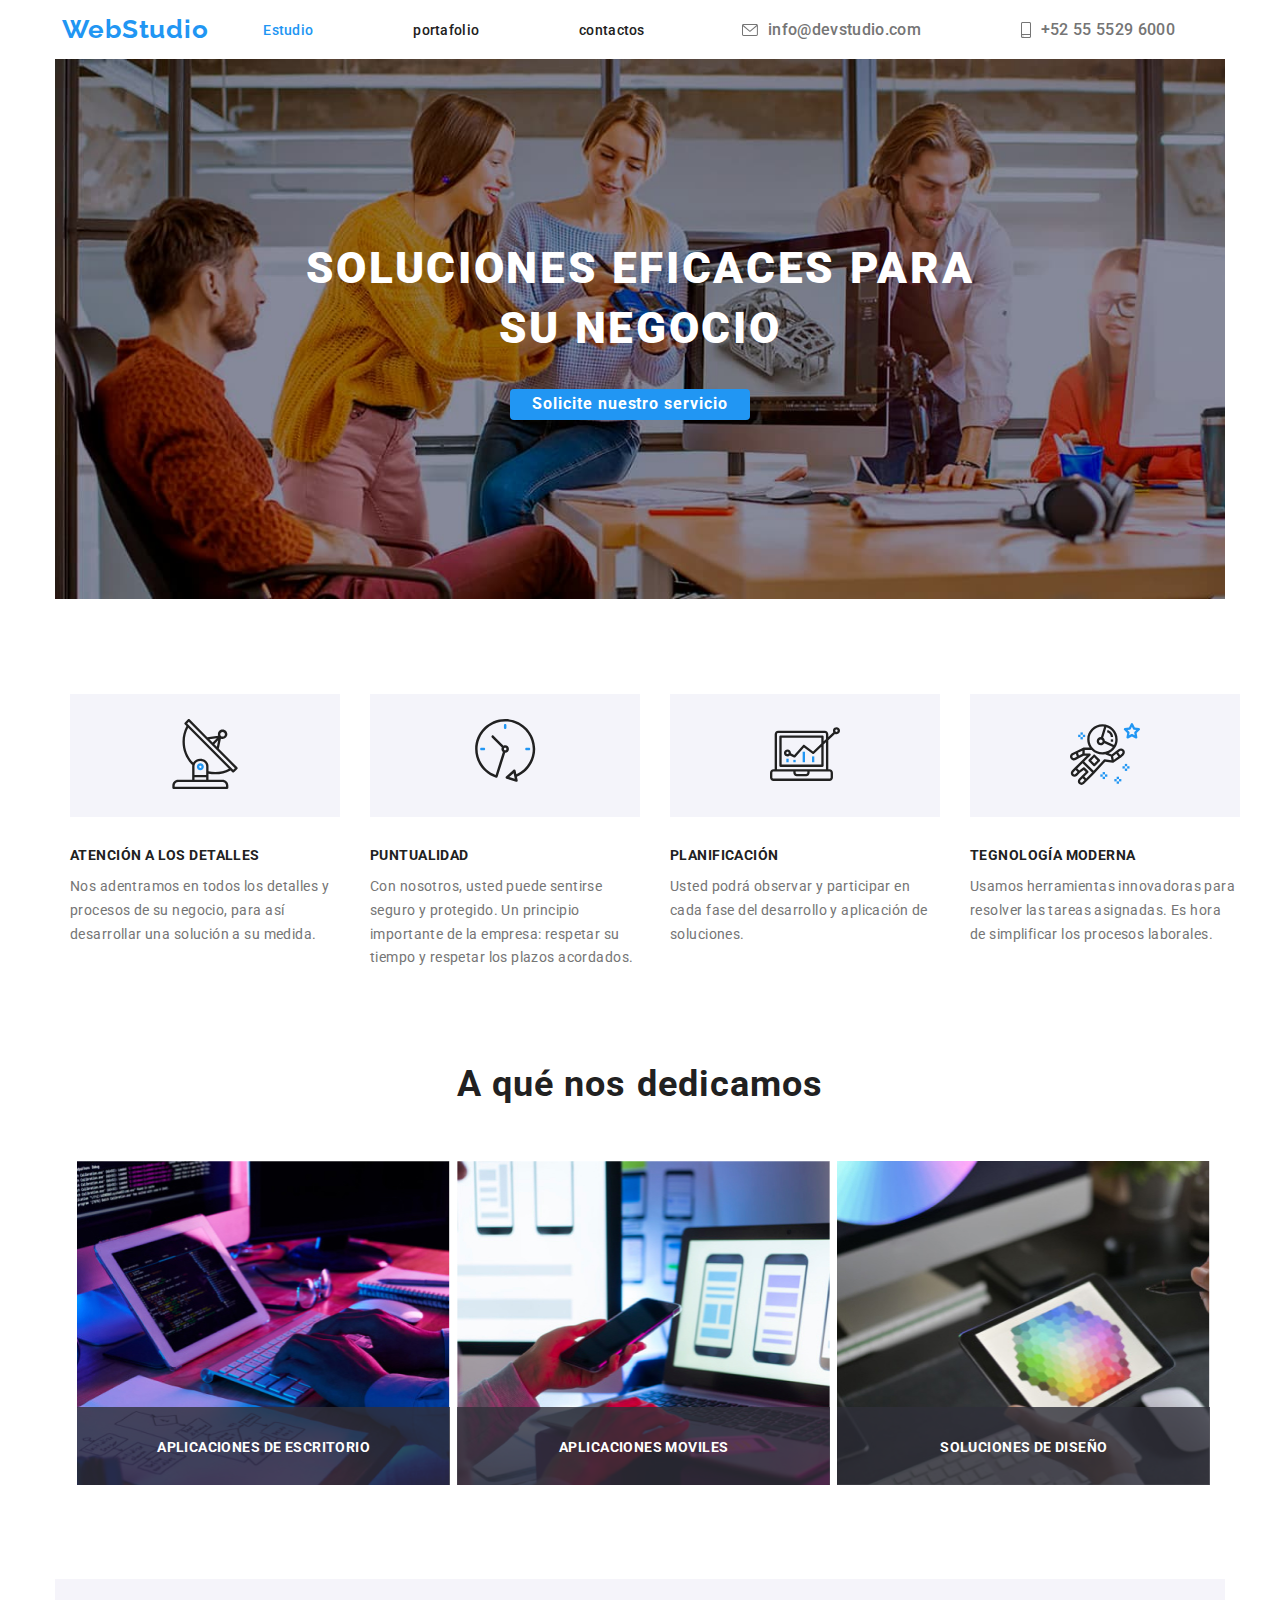
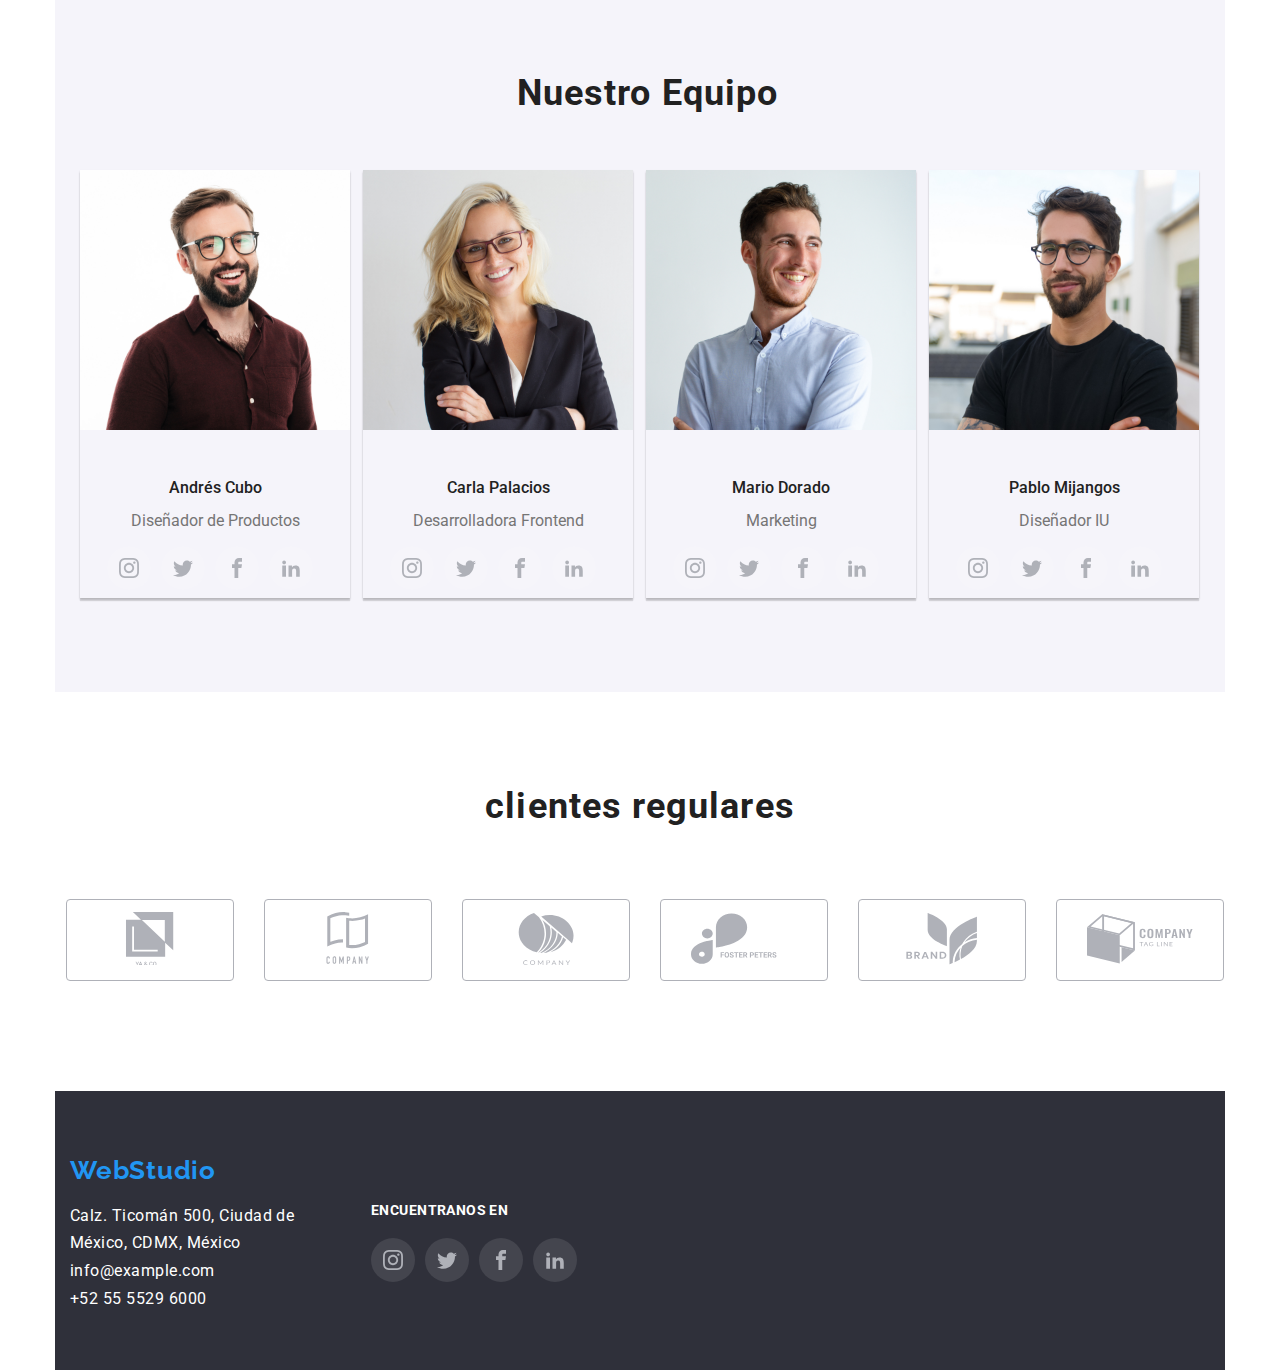
<file: index.html>
<!DOCTYPE html>
<html lang="en">
  <head>
    <meta charset="UTF-8" />
    <meta http-equiv="X-UA-Compatible" content="IE=edge" />
    <meta name="viewport" content="width=device-width, initial-scale=1.0" />
    <title>Document</title>
    <link rel="stylesheet" href="./css/modern-normalize.css" />
    <link rel="stylesheet" href="./css/styles.css" />
    <link rel="preconnect" href="https://fonts.gstatic.com" crossorigin />
    <link
      href="https://fonts.googleapis.com/css2?family=Raleway:wght@100;200;300;400;500;600;700;900&family=Roboto:wght@100;300;400;500;700;900&display=swap"
      rel="stylesheet"
    />
  </head>
  <body>
    <div class="container">
      <header class="encabezado">
        <a class="logo" href="#">WebStudio</a>
        <nav class="menu">
          <ul class="list">
            <li id="current">
              <a class="link current" href="./index.html">Estudio</a>
            </li>
            <li>
              <a class="link portafolio" href="./portafolio.html">portafolio</a>
            </li>
            <li>
              <a class="link contacts" href="./contactos">contactos</a>
            </li>
          </ul>
        </nav>
        <ul class="list">
          <li>
            <a class="link-contacts" href="mailto:info@devstudio.com">
              <svg class="icons-head" width="16" height="12">
                <use href="./images/icons.svg#icon-mail"></use>
              </svg>
              info@devstudio.com</a
            >
          </li>
          <li>
            <a class="link-contacts" href="tel:+52 55 5529 6000">
              <svg class="icons-head" width="10" height="16">
                <use href="./images/icons.svg#icon-cell"></use>
              </svg>
              +52 55 5529 6000
            </a>
          </li>
        </ul>
      </header>
      <main>
        <section class="hero">
          <h1 class="title">SOLUCIONES EFICACES PARA SU NEGOCIO</h1>
          <button class="button" type="button">
            Solicite nuestro servicio
          </button>
        </section>
        <section class="preferencia">
          <ul>
            <li class="titles-principal">
              <div class="img-vectores">
                <svg class="icono-principal" width="70" height="70">
                  <use href="./images/icons.svg#icon-antena"></use>
                </svg>
              </div>
              <h2 class="contenido">ATENCIÓN A LOS DETALLES</h2>
              <p class="text">
                Nos adentramos en todos los detalles y procesos de su negocio,
                para así desarrollar una solución a su medida.
              </p>
            </li>
            <li class="titles-principal">
              <div class="img-vectores">
                <svg class="icono-principal" width="70" height="70">
                  <use href="./images/icons.svg#icon-reloj"></use>
                </svg>
              </div>
              <h2 class="contenido">PUNTUALIDAD</h2>
              <p class="text">
                Con nosotros, usted puede sentirse seguro y protegido. Un
                principio importante de la empresa: respetar su tiempo y
                respetar los plazos acordados.
              </p>
            </li>
            <li class="titles-principal">
              <div class="img-vectores">
                <svg class="icono-principal" width="70" height="70">
                  <use href="./images/icons.svg#icon-diagrama"></use>
                </svg>
              </div>
              <h2 class="contenido">PLANIFICACIÓN</h2>
              <p class="text">
                Usted podrá observar y participar en cada fase del desarrollo y
                aplicación de soluciones.
              </p>
            </li>
            <li class="titles-principal">
              <div class="img-vectores">
                <svg class="icono-principal" width="70" height="70">
                  <use href="./images/icons.svg#icon-astronauta"></use>
                </svg>
              </div>
              <h2 class="contenido">TEGNOLOGÍA MODERNA</h2>
              <p class="text">
                Usamos herramientas innovadoras para resolver las tareas
                asignadas. Es hora de simplificar los procesos laborales.
              </p>
            </li>
          </ul>
        </section>
        <section class="image-inicio">
          <h2 class="section-we-dedicate">A qué nos dedicamos</h2>
          <ul class="img-dedicate">
            <li class="img-li">
              <img
                class="cont-index"
                src="./images/image.jpg"
                alt="foto"
                width="373"
              />
              <p>APLICACIONES DE ESCRITORIO</p>
            </li>
            <li class="img-li">
              <img
                class="cont-index"
                src="./images/image1.jpg"
                alt="foto portatil"
                width="373"
              />
              <p>APLICACIONES MOVILES</p>
            </li>
            <li class="img-li">
              <img
                class="cont-index"
                src="./images/image2.jpg"
                alt="foto hexagono"
                width="373"
              />
              <p>SOLUCIONES DE DISEÑO</p>
            </li>
          </ul>
        </section>
        <section class="equipo">
          <h2 class="team">Nuestro Equipo</h2>
          <ul class="fondo">
            <li class="lista">
              <img
                class="img-index"
                src="./images/andres.jpg"
                alt="foto andres"
                width="270px"
              />
              <h3 class="name">Andrés Cubo</h3>
              <p class="ocupation">Diseñador de Productos</p>
              <div class="contenedor-icons">
                <a class="icons-team" href="">
                  <svg class="logos-redes" width="20" height="20">
                    <use href="./images/icons.svg#icon-instagram"></use>
                  </svg>
                </a>
                <a class="icons-team" href="">
                  <svg class="logos-redes" width="20" height="20">
                    <use href="./images/icons.svg#icon-twitter"></use>
                  </svg>
                </a>
                <a class="icons-team" href="">
                  <svg class="logos-redes" width="20" height="20">
                    <use href="./images/icons.svg#icon-facebook"></use>
                  </svg>
                </a>
                <a class="icons-team" href="">
                  <svg class="logos-redes" width="20" height="20">
                    <use href="./images/icons.svg#icon-linkedin"></use>
                  </svg>
                </a>
              </div>
            </li>
            <li class="lista">
              <img
                class="img-index"
                src="./images/carla.jpg"
                alt="foto carla"
                width="270px"
              />
              <h3 class="name">Carla Palacios</h3>
              <p class="ocupation">Desarrolladora Frontend</p>
              <div class="contenedor-icons">
                <a class="icons-team" href="">
                  <svg class="logos-redes" width="20" height="20">
                    <use href="./images/icons.svg#icon-instagram"></use>
                  </svg>
                </a>
                <a class="icons-team" href="">
                  <svg class="logos-redes" width="20" height="20">
                    <use href="./images/icons.svg#icon-twitter"></use>
                  </svg>
                </a>
                <a class="icons-team" href="">
                  <svg class="logos-redes" width="20" height="20">
                    <use href="./images/icons.svg#icon-facebook"></use>
                  </svg>
                </a>
                <a class="icons-team" href="">
                  <svg class="logos-redes" width="20" height="20">
                    <use href="./images/icons.svg#icon-linkedin"></use>
                  </svg>
                </a>
              </div>
            </li>
            <li class="lista">
              <img
                class="img-index"
                src="./images/mario.jpg"
                alt="foto mario"
                width="270px"
              />
              <h3 class="name">Mario Dorado</h3>
              <p class="ocupation">Marketing</p>
              <div class="contenedor-icons">
                <a class="icons-team" href="">
                  <svg class="logos-redes" width="20" height="20">
                    <use href="./images/icons.svg#icon-instagram"></use>
                  </svg>
                </a>
                <a class="icons-team" href="">
                  <svg class="logos-redes" width="20" height="20">
                    <use href="./images/icons.svg#icon-twitter"></use>
                  </svg>
                </a>
                <a class="icons-team" href="">
                  <svg class="logos-redes" width="20" height="20">
                    <use href="./images/icons.svg#icon-facebook"></use>
                  </svg>
                </a>
                <a class="icons-team" href="">
                  <svg class="logos-redes" width="20" height="20">
                    <use href="./images/icons.svg#icon-linkedin"></use>
                  </svg>
                </a>
              </div>
            </li>
            <li class="lista">
              <img
                class="img-index"
                src="./images/pablo.jpg"
                alt="foto pablo"
                width="270px"
              />
              <h3 class="name">Pablo Mijangos</h3>
              <p class="ocupation">Diseñador IU</p>
              <div class="contenedor-icons">
                <a class="icons-team" href="">
                  <svg class="logos-redes" width="20" height="20">
                    <use href="./images/icons.svg#icon-instagram"></use>
                  </svg>
                </a>
                <a class="icons-team" href="">
                  <svg class="logos-redes" width="20" height="20">
                    <use href="./images/icons.svg#icon-twitter"></use>
                  </svg>
                </a>
                <a class="icons-team" href="">
                  <svg class="logos-redes" width="20" height="20">
                    <use href="./images/icons.svg#icon-facebook"></use>
                  </svg>
                </a>
                <a class="icons-team" href="">
                  <svg class="logos-redes" width="20" height="20">
                    <use href="./images/icons.svg#icon-linkedin"></use>
                  </svg>
                </a>
              </div>
            </li>
          </ul>
        </section>
        <section class="regulares">
          <h3 class="r-clientes">clientes regulares</h3>
          <ul class="container-clientes">
            <li class="clientes">
              <a>
                <svg class="icon-clients" width="106" height="53">
                  <use href="./images/icons.svg#icon-cliente-1"></use>
                </svg>
              </a>
            </li>
            <li class="clientes">
              <a>
                <svg class="icon-clients" width="106" height="53">
                  <use href="./images/icons.svg#icon-cliente-2"></use>
                </svg>
              </a>
            </li>
            <li class="clientes">
              <a>
                <svg class="icon-clients" width="106" height="53">
                  <use href="./images/icons.svg#icon-cliente-3"></use>
                </svg>
              </a>
            </li>
            <li class="clientes">
              <a>
                <svg class="icon-clients" width="106" height="53">
                  <use href="./images/icons.svg#icon-cliente-4"></use>
                </svg>
              </a>
            </li>
            <li class="clientes">
              <a>
                <svg class="icon-clients" width="106" height="53">
                  <use href="./images/icons.svg#icon-cliente-5"></use>
                </svg>
              </a>
            </li>
            <li class="clientes">
              <a>
                <svg class="icon-clients" width="106" height="53">
                  <use href="./images/icons.svg#icon-cliente-6"></use>
                </svg>
              </a>
            </li>
          </ul>
        </section>
      </main>
      <footer>
        <div class="footer-container">
          <div class="container-address">
            <a class="logo" href="#">WebStudio</a>
            <address>
              <ul class="list-footer">
                <li>
                  <a
                    class="information"
                    href="#"
                    target="_blank"
                    rel="noopener noreferrer"
                    >Calz. Ticomán 500, Ciudad de México, CDMX, México</a
                  >
                </li>
                <li>
                  <a class="information" href="mailto:info@example.com"
                    >info@example.com</a
                  >
                </li>
                <li>
                  <a class="information" href="tel:+52 55 5529 6000 "
                    >+52 55 5529 6000
                  </a>
                </li>
              </ul>
            </address>
          </div>
          <div class="social-footer">
            <h3 class="title-footer">ENCUENTRANOS EN</h3>
            <div class="pie-pag">
              <a class="icon-footer">
                <svg class="red-social" width="20" height="20">
                  <use href="./images/icons.svg#icon-instagram"></use>
                </svg>
              </a>
              <a class="icon-footer">
                <svg class="red-social" width="20" height="20">
                  <use href="./images/icons.svg#icon-twitter"></use>
                </svg>
              </a>
              <a class="icon-footer">
                <svg class="red-social" width="20" height="20">
                  <use href="./images/icons.svg#icon-facebook"></use>
                </svg>
              </a>
              <a class="icon-footer">
                <svg class="red-social" width="20" height="20">
                  <use href="./images/icons.svg#icon-linkedin"></use>
                </svg>
              </a>
            </div>
          </div>
        </div>
      </footer>
    </div>
  </body>
</html>
</file>
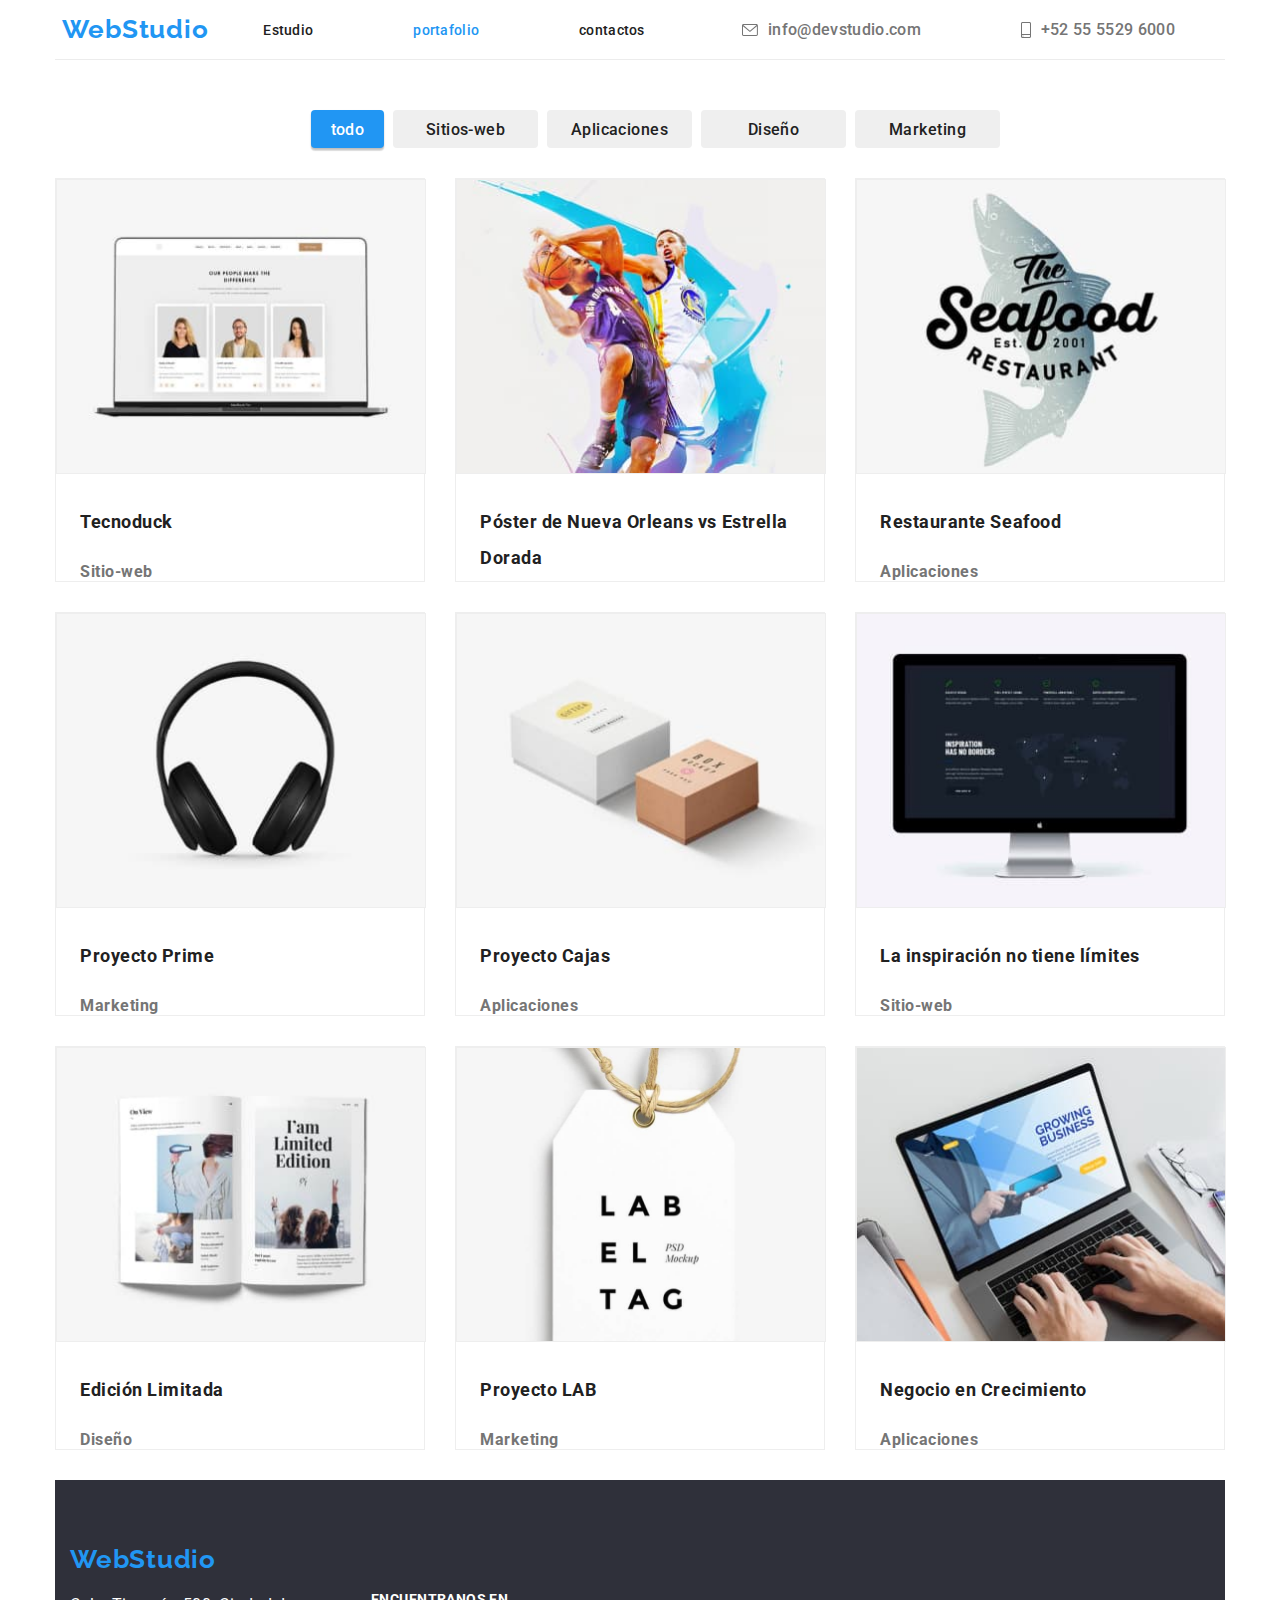
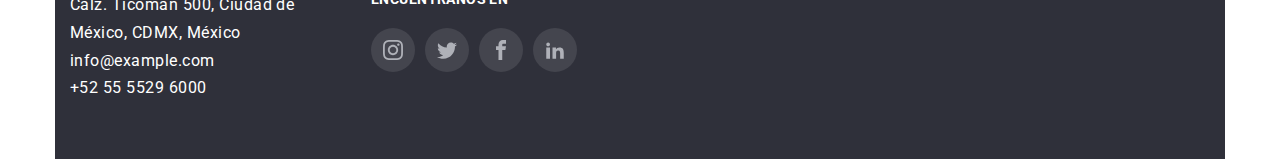
<file: portafolio.html>
<!DOCTYPE html>
<html lang="en">
  <head>
    <meta charset="UTF-8" />
    <meta http-equiv="X-UA-Compatible" content="IE=edge" />
    <meta name="viewport" content="width=device-width, initial-scale=1.0" />
    <title>Document</title>
    <link rel="stylesheet" href="./css/modern-normalize.css" />
    <link rel="stylesheet" href="./css/styles.css" />
    <link rel="preconnect" href="https://fonts.gstatic.com" crossorigin />
  </head>
  <body>
    <div class="container">
      <header class="encabezado-porta">
        <a class="logo" href="#">WebStudio</a>
        <nav class="menu">
          <ul class="list">
            <li id="current">
              <a class="link" href="./index.html">Estudio</a>
            </li>
            <li>
              <a class="link current" href="./portafolio.html">portafolio</a>
            </li>
            <li>
              <a class="link contacts" href="./contactos">contactos</a>
            </li>
          </ul>
        </nav>
        <ul class="list">
          <li>
            <a class="link-contacts" href="mailto:info@devstudio.com">
              <svg class="icons-head" width="16" height="12">
                <use href="./images/icons.svg#icon-mail"></use>
              </svg>
              info@devstudio.com</a
            >
          </li>
          <li>
            <a class="link-contacts" href="tel:+52 55 5529 6000">
              <svg class="icons-head" width="10" height="16">
                <use href="./images/icons.svg#icon-cell"></use>
              </svg>
              +52 55 5529 6000
            </a>
          </li>
        </ul>
      </header>
      <main>
        <section class="section-portafolio">
          <ul class="list-porta">
            <li>
              <button class="active" type="button">todo</button>
            </li>
            <li>
              <button class="access-button" type="button">Sitios-web</button>
            </li>
            <li>
              <button class="access-button" type="button">Aplicaciones</button>
            </li>
            <li>
              <button class="access-button" type="button">Diseño</button>
            </li>
            <li>
              <button class="access-button" type="button">Marketing</button>
            </li>
          </ul>
          <ul class="portafolio">
            <li class="cont-img-port">
              <img
                class="img-port"
                src="./images/image7.jpg"
                alt="equipo-trabajo"
                width="370"
              />
              <h3 class="title-p">Tecnoduck</h3>
              <p class="description">Sitio-web</p>
            </li>
            <li class="cont-img-port">
              <img
                class="img-port"
                src="./images/image8.jpg"
                alt="jugadores"
                width="370"
              />
              <h3 class="title-p">
                Póster de Nueva Orleans vs Estrella Dorada
              </h3>
            </li>
            <li class="cont-img-port">
              <img
                class="img-port"
                src="./images/image9.jpg"
                alt="logo-restaurante"
                width="370px"
              />
              <h3 class="title-p">Restaurante Seafood</h3>
              <p class="description">Aplicaciones</p>
            </li>
            <li class="cont-img-port">
              <img
                class="img-port"
                src="./images/image10.jpg"
                alt="audifonos"
                width="370px"
              />
              <h3 class="title-p">Proyecto Prime</h3>
              <p class="description">Marketing</p>
            </li>
            <li class="cont-img-port">
              <img
                class="img-port"
                src="./images/image11.jpg"
                alt="cajas"
                width="370px"
              />
              <h3 class="title-p">Proyecto Cajas</h3>
              <p class="description">Aplicaciones</p>
            </li>
            <li class="cont-img-port">
              <img
                class="img-port"
                src="./images/image12.jpg"
                alt="pantalla"
                width="370px"
              />
              <h3 class="title-p">La inspiración no tiene límites</h3>
              <p class="description">Sitio-web</p>
            </li>
            <li class="cont-img-port">
              <img
                class="img-port"
                src="./images/image13.jpg"
                alt="revista"
                width="370px"
              />
              <h3 class="title-p">Edición Limitada</h3>
              <p class="description">Diseño</p>
            </li>
            <li class="cont-img-port">
              <img
                class="img-port"
                src="./images/image14.jpg"
                alt="marca-producto"
                width="370px"
              />
              <h3 class="title-p">Proyecto LAB</h3>
              <p class="description">Marketing</p>
            </li>
            <li class="cont-img-port">
              <img
                class="img-port"
                src="./images/image15.jpg"
                alt="portatil"
                width="370px"
              />
              <h3 class="title-p">Negocio en Crecimiento</h3>
              <p class="description">Aplicaciones</p>
            </li>
          </ul>
        </section>
      </main>
      <footer>
        <div class="footer-container">
          <div class="container-address">
            <a class="logo" href="#">WebStudio</a>
            <address>
              <ul class="list-footer">
                <li>
                  <a
                    class="information"
                    href="#"
                    target="_blank"
                    rel="noopener noreferrer"
                    >Calz. Ticomán 500, Ciudad de México, CDMX, México</a
                  >
                </li>
                <li>
                  <a class="information" href="mailto:info@example.com"
                    >info@example.com</a
                  >
                </li>
                <li>
                  <a class="information" href="tel:+52 55 5529 6000 "
                    >+52 55 5529 6000
                  </a>
                </li>
              </ul>
            </address>
          </div>
          <div class="social-footer">
            <h3 class="title-footer">ENCUENTRANOS EN</h3>
            <div class="pie-pag">
              <a class="icon-footer">
                <svg class="red-social" width="20" height="20">
                  <use href="./images/icons.svg#icon-instagram"></use>
                </svg>
              </a>
              <a class="icon-footer">
                <svg class="red-social" width="20" height="20">
                  <use href="./images/icons.svg#icon-twitter"></use>
                </svg>
              </a>
              <a class="icon-footer">
                <svg class="red-social" width="20" height="20">
                  <use href="./images/icons.svg#icon-facebook"></use>
                </svg>
              </a>
              <a class="icon-footer">
                <svg class="red-social" width="20" height="20">
                  <use href="./images/icons.svg#icon-linkedin"></use>
                </svg>
              </a>
            </div>
          </div>
        </div>
      </footer>
    </div>
  </body>
</html>
</file>
<file: css/styles.css>
@import url('https://fonts.googleapis.com/css2?family=Raleway:wght@100;200;300;400;500;600;700;900&family=Roboto:wght@100;300;400;500;700;900&display=swap');

body {
  font-family: 'Roboto', 'Arial', sans-serif;
  font-style: normal;
  font-weight: 400;
  color: #212121;
  margin: 0;
  line-height: 1em;
  background-color: #ffffff;
}
:root {
  --primer-color: #2196f3;
  --color-text: #212121;
  --background-color: #2f303a;
  --second-color: #ffffff;
}
.container {
  width: 1200px;
  margin: auto;
  padding-left: 15px;
  padding-right: 15px;
}
.encabezado {
  display: flex;
  align-items: center;
  justify-content: space-between;
}
.encabezado-porta {
  display: flex;
  align-items: center;
  justify-content: space-between;
  border-bottom: 1px solid #ececec;
}

.menu {
  display: flex;
  list-style: none;
  margin: auto;
}
.menu a {
  text-decoration: none;
  font-style: normal;
  font-weight: 500;
  font-size: 14px;
  line-height: 1.7142em;
  letter-spacing: 0.02em;
  margin: auto;
  margin-right: 50px;
}
.list {
  display: flex;
  gap: 50px;
}
.list a {
  margin-right: 50px;
}
a {
  text-decoration: none;
  color: inherit;
}

li {
  list-style: none;
}
.button :hover,
.button :focus {
  color: var(--primer-color);
}
.link:focus {
  color: var(--primer-color);
}
.logo {
  font-family: 'Raleway';
  font-weight: 700;
  font-size: 26px;
  line-height: 1.1;
  color: var(--primer-color);
  text-align: right;
  text-decoration: none;
  letter-spacing: 0.03em;
  margin: auto;
}

.link a {
  font-weight: 500;
  line-height: 1.2;
  color: var(--color-text);
  cursor: pointer;
  font-family: 'Roboto';
  font-style: normal;
  text-decoration: none;
  margin: auto;
}
.link {
  display: flex;
  list-style: none;
  margin: auto;
  padding: 0px;
}
.current {
  color: var(--primer-color);
}
.link-contacts {
  font-weight: 500;
  font-size: 14;
  line-height: 1.7142em;
  color: #757575;
  font-family: 'Roboto';
  font-style: normal;
  letter-spacing: 0.02em;
  padding: 0px;
  display: flex;
  align-items: center;
  list-style: none;
  text-decoration: none;
}
.icons-head {
  margin-right: 10px;
  fill: #757575;
}
.link-contacts:hover .icons-head,
.link-contacts:focus .icons-head {
  fill: var(--primer-color);
}
.button {
  font-family: 'Roboto';
  font-style: normal;
  font-weight: 700;
  font-size: 16px;
  line-height: 1.8;
  color: var(--second-color);
  background-color: var(--primer-color);
  border: none;
  border-radius: 4px;
  display: block;
  justify-content: center;
  width: 240px;
  height: 31px;
  text-align: center;
  letter-spacing: 0.06em;
  padding-bottom: 10px 32px;
  margin-right: 20px;
}

.button:hover,
.button:focus {
  border: 1px solid var(--primer-color);
  cursor: pointer;
}

.link-contacts:hover,
.link-contacts:focus {
  color: var(--primer-color);
}
.link:hover {
  color: var(--primer-color);
}
main .title {
  font-family: 'Roboto';
  font-style: normal;
  font-weight: 900;
  color: var(--second-color);
  line-height: 1.363em;
  text-align: center;
  display: block;
  margin: auto;
  margin-bottom: 30px;
  initial-letter: 0-06em;
  letter-spacing: 0.06em;
  text-transform: uppercase;
  width: 696px;
  padding: 0;
  font-size: 44px;
}
main .title:hover,
main .title:focus {
  color: var(--primer-color);
}
.hero {
  background-color: var(--background-color);
  padding-top: 200px;
  padding-bottom: 200px;
  background: var(--color-text);
  display: flex;
  justify-content: center;
  align-items: center;
  flex-direction: column;
  height: 60vh;
  background-image: url(../images/foto.jpg);
  background-size: cover;
}

.preferencia {
  display: flex;
  padding: 0px;
  padding-top: 95px;
  padding-left: 15px;
  min-width: 250;
}
.preferencia ul {
  display: flex;
  margin: auto;
  padding: 0%;
}
.img-vectores {
  background: #f4f4fa;
  margin-bottom: 30px;
}
.icono-principal {
  margin: 25px 100px;
}
.titles-principal {
  margin-right: 30px;
}
.contenido {
  font-weight: 700;
  font-size: 14px;
  font-style: normal;
  letter-spacing: 0.03em;
  font-family: 'Roboto';
}

.preferencia:focus,
.preferencia :hover {
  color: var(--primer-color);
}
.text {
  font-weight: 400;
  font-size: 14px;
  color: #757575;
  line-height: 1.7;
  font-family: 'Roboto';
  font-style: normal;
  margin: auto;
  letter-spacing: 0.03em;
  width: 270px;
}
.image-inicio {
  display: block;
  margin: auto;
  padding-top: 94px;
  padding-bottom: 94px;
}
.img-index:hover,
.img-index:focus,
.img-index:active {
  color: var(--primer-color);
  border: 4px solid;
}
.img-index {
  width: 270px;
  height: 260px;
}
.equipo {
  padding-left: 15px;
  padding-top: 94px;
  padding-bottom: 94px;
  min-width: 250;
  background-color: #f5f4fa;
}
.section-we-dedicate {
  font-weight: 700;
  font-size: 36px;
  line-height: 1.166em;
  font-family: 'Roboto';
  font-style: normal;
  letter-spacing: 0.03em;
  margin: auto;
  text-align: center;
  padding-bottom: 55px;
}
.section-we-dedicate:focus,
.section-we-dedicate:hover {
  color: var(--primer-color);
}
.img-dedicate {
  margin: 0px;
  margin-right: 0px;
  padding-left: 15px;
  display: flex;
}
.img-li {
  height: 323.7px;
  width: 373.16px;
  margin-left: 7px;
  margin-right: 0px;
  display: flex;
  position: relative;
  justify-content: center;
  overflow: hidden;
}
.img-li p {
  text-align: center;
  letter-spacing: 0.03em;
  color: var(--second-color);
  position: absolute;
  background: gray;
  margin-top: 66%;
  margin: auto;
  width: 373.16px;
  justify-content: center;
  padding: 32px 79px;
  background: rgba(47, 48, 58, 0.8);
  font-weight: 700;
  font-size: 14px;
  margin-top: 66%;
}
.contenedor-icons {
  display: flex;
  justify-content: center;
  height: 44px;
  margin-top: 16px;
  padding: 0px;
  margin: 0 auto;
  margin-top: 16px;
}
.icons-team {
  border-radius: 50%;
  height: 44px;
  margin-right: 10px;
  padding: 12px;
  background: rgba(255, 255, 255, 0.1);
  fill: #afb1b8;
  margin-bottom: 0px;
}
.logo-redes {
  width: 20px;
  height: 20px;
}
.icons-team:hover,
.icons-team:focus {
  background: var(--primer-color);
  fill: #f5f4fa;
}
.cont-index {
  width: 373.16px;
  height: 323.7px;
  padding: 0px;
  box-sizing: content-box;
}
.cont-index:hover,
.cont-index:focus,
.cont-index:active {
  color: var(--primer-color);
  border: 4px solid;
}
.team {
  font-weight: 700;
  font-size: 36px;
  line-height: 1.166em;
  margin: auto;
  font-family: 'Roboto';
  font-style: normal;
  letter-spacing: 0.03em;
  text-align: center;
  padding-bottom: 55px;
}
.team:focus,
.team:hover {
  color: var(--primer-color);
}
.name {
  font-weight: 500;
  font-size: 16px;
  line-height: 1.1;
  color: var(--color-text);
  font-family: 'Roboto';
  font-style: normal;
  padding-top: 30px;
  text-align: center;
}
.name:hover,
.name:focus {
  color: var(--primer-color);
}
.ocupation {
  font-size: 16px;
  color: #757575;
  line-height: 1.1;
  font-family: 'Roboto';
  font-style: normal;
  font-weight: 400;
  text-align: center;
}
.ocupation:hover,
.ocupation:focus {
  color: var(--primer-color);
}
.fondo {
  display: flex;
  margin: auto;
  padding: 0px;
}
.lista {
  width: 270px;
  height: 428px;
  margin-left: 10px;
  margin-right: 3px;
  box-shadow: 0px 3px 1px rgba(0, 0, 0, 0.1), 0px 1px 2px rgba(0, 0, 0, 0.08),
    0px 2px 2px rgba(0, 0, 0, 0.12);
}
.r-clientes {
  font-weight: 700;
  font-size: 36px;
  line-height: 1.166em;
  font-family: 'Roboto';
  font-style: normal;
  letter-spacing: 0.03em;
  margin: auto;
  text-align: center;
  padding-bottom: 55px;
}
.r-clientes:hover {
  color: var(--primer-color);
}
.regulares {
  padding-top: 94px;
  padding-bottom: 94px;
}
.container-clientes {
  display: flex;
  justify-content: center;
}
.clientes {
  border: 1px solid;
  color: #afb1b8;
  border-radius: 4px;
  margin-right: 30px;
}
.icon-clients {
  padding: 12px 30px;
  fill: #afb1b8;
  box-sizing: content-box;
}
.icon-clients:hover,
.clientes:hover {
  border-color: var(--primer-color);
  fill: var(--primer-color);
}
.clientes :last-child {
  margin-right: 0;
}
.access-button {
  font-family: 'Roboto';
  font-weight: 500;
  font-size: 16px;
  color: var(--color-text);
  line-height: 1.6;
  border: none;
  border-radius: 4px;
  width: 145px;
  height: 38px;
  margin-right: 9px;
  text-align: center;
  letter-spacing: 0.03em;
}
.active {
  font-family: 'Roboto';
  font-weight: 500;
  font-size: 16px;
  color: var(--second-color);
  line-height: 1.6;
  border: none;
  border-radius: 4px;
  background-color: var(--primer-color);
  margin-right: 9px;
  width: 73px;
  height: 38px;
  text-align: center;
  letter-spacing: 0.03em;
  box-shadow: 0px 3px 1px rgba(0, 0, 0, 0.1), 0px 1px 2px rgba(0, 0, 0, 0.08),
    0px 2px 2px rgba(0, 0, 0, 0.12);
}
.portafolio {
  font-weight: 700;
  font-size: 18px;
  line-height: 2;
  font-family: 'Roboto';
  font-style: normal;
  display: flex;
  flex-wrap: wrap;
  justify-content: center;
  column-gap: 30px;
  row-gap: 30px;
  padding: 0px;
  margin-bottom: 30px;
  letter-spacing: 0.03em;
}
.cont-img-port {
  width: 370px;
  height: 404px;
  border: 1px solid #eeeeee;
}
.cont-img-port :hover {
  box-shadow: 0px 3px 1px rgba(0, 0, 0, 0.1), 0px 1px 2px rgba(0, 0, 0, 0.08),
    0px 2px 2px rgba(0, 0, 0, 0.12);
  border: 1px solid #eeeeee;
}

.description {
  font-size: 16px;
  color: #757575;
  line-height: 1.8;
  font-family: 'Roboto';
  font-style: normal;
  padding-left: 24px;
  padding-right: 24px;
}
.description:hover,
.description:focus {
  color: var(--primer-color);
}
.title-p:hover,
.title-p:focus {
  color: var(--primer-color);
}
.title-p {
  font-style: normal;
  font-weight: 700;
  font-size: 18px;
  line-height: 2;
  padding-left: 24px;
  padding-right: 24px;
}
.img-port {
  width: 370px;
  border: 1px solid #eeeeee;
}
.img-port :hover {
  width: 370px;
  height: 404px;
  border: 1px solid #eeeeee;
  box-shadow: 0px 1px 1px rgba(0, 0, 0, 0.12), 0px 4px 4px rgba(0, 0, 0, 0.06),
    1px 4px 6px rgba(0, 0, 0, 0.16);
}
.img-port:focus,
.img-port:hover,
.img-port :active {
  color: var(--primer-color);
  border: 4px solid;
}
.access-button:hover {
  background-color: var(--primer-color);
  color: var(--second-color);
  cursor: pointer;
  box-shadow: 0px 3px 1px rgba(0, 0, 0, 0.1), 0px 1px 2px rgba(0, 0, 0, 0.08),
    0px 2px 2px rgba(0, 0, 0, 0.12);
}
.list-porta {
  display: flex;
  align-items: center;
  justify-content: center;
  margin: auto;
  margin-bottom: 30px;
}
.section-portafolio {
  margin-top: 50px;
}
footer {
  padding-left: 15px;
  padding-top: 60px;
  padding-bottom: 60px;
  background-color: var(--background-color);
}
.social-footer {
  margin-left: 70px;
  margin-top: 32px;
}
.title-footer {
  font-weight: 700;
  font-size: 14px;
  line-height: 1.166em;
  font-family: 'Roboto';
  font-style: normal;
  letter-spacing: 0.03em;
  margin-bottom: 20px;
  color: var(--second-color);
  margin-right: 30px;
}
.contenedor-icon {
  justify-content: center;
  display: flex;
  height: 44px;
  margin-top: 20px;
}
.red-social {
  width: 20px;
  height: 20px;
}
.footer-container {
  display: flex;
  margin-top: 5px;
}
.icon-footer {
  border-radius: 50%;
  height: 44px;
  margin-right: 10px;
  padding: 12px;
  background: rgba(255, 255, 255, 0.1);
  fill: #afb1b8;
  margin-bottom: 0px;
}
.icon-footer:hover,
.icon-footer:focus {
  background: var(--primer-color);
  fill: #f5f4fa;
}
.pie-pag {
  display: flex;
  justify-content: center;
  height: 44px;
  margin-top: 16px;
  padding: 0px;
  margin: 0 auto;
  margin-top: 16px;
}
.list-footer {
  list-style: none;
  padding: 0%;
  width: 231px;
  height: 92px;
  font-style: normal;
}
.list-footer a {
  text-decoration: none;
}

.information {
  font-size: 14;
  color: var(--second-color);
  line-height: 1.7242em;
  font-family: Roboto;
  font-style: normal;
  letter-spacing: 0.03em;
}
footer .logo {
  font-family: 'Raleway';
  font-weight: 700;
  font-size: 26px;
  line-height: 1.15em;
  color: var(--primer-color);
  letter-spacing: 0.03em;
}
.information:hover,
.information:focus {
  color: var(--primer-color);
  cursor: pointer;
}
address {
  font-style: normal;
}
</file>
